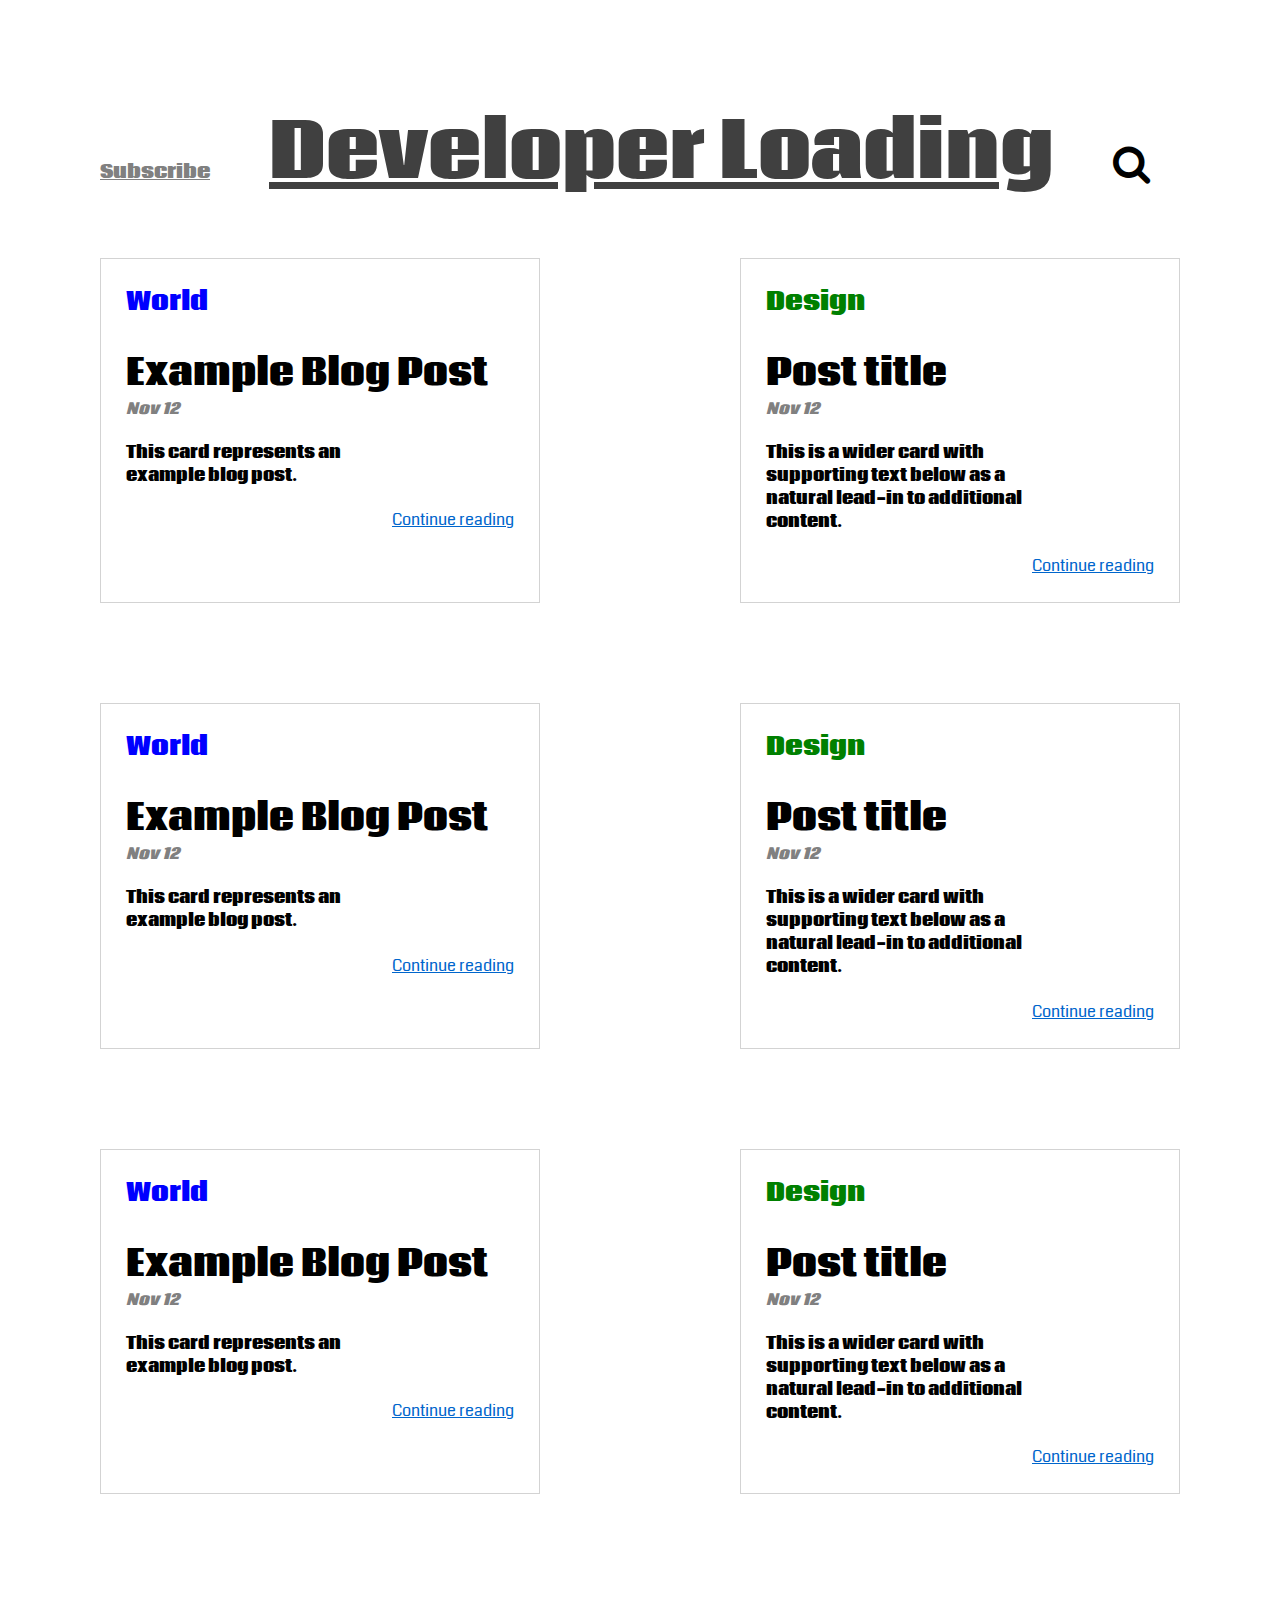
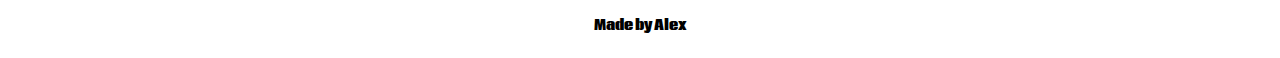
<file: index.html>
<!DOCTYPE html>
<html>
  <head>
    <meta charset="utf-8" />
    <meta name="viewport" content="width=device-width, initial-scale=1" />
    <link
      rel="stylesheet prefetch"
      href="https://maxcdn.bootstrapcdn.com/font-awesome/4.6.1/css/font-awesome.min.css"
    />
    <link
      rel="stylesheet prefetch"
      href="https://fonts.googleapis.com/css?family=Coda"
    />
    <link rel="stylesheet" href="styles/index.css" />
    <title>Developer Loading</title>
  </head>
  <body>
    <header>
      <h3 class="subscribe">Subscribe</h3>
      <a class="home" href="index.html">
        <h1 class="title">Developer Loading</h1></a
      >
      <i class="fa fa-search"></i>
    </header>
    <div class="post_container">
      <div class="post">
        <h4 class="category world">World</h4>
        <h2 class="post_title">Example Blog Post</h2>
        <h4 class="date"><i>Nov 12</i></h4>
        <h4 class="blog_text">This card represents an example blog post.</h4>
        <a class="continue_reading" href="posts/post.html">Continue reading</a>
      </div>
      <div class="post">
        <h4 class="category design">Design</h4>
        <h2 class="post_title">Post title</h2>
        <h4 class="date"><i>Nov 12</i></h4>
        <h4 class="blog_text">
          This is a wider card with supporting text below as a natural lead-in
          to additional content.
        </h4>
        <a class="continue_reading" href="posts/post.html">Continue reading</a>
      </div>
      <div class="post">
        <h4 class="category world">World</h4>
        <h2 class="post_title">Example Blog Post</h2>
        <h4 class="date"><i>Nov 12</i></h4>
        <h4 class="blog_text">This card represents an example blog post.</h4>
        <a class="continue_reading" href="posts/post.html">Continue reading</a>
      </div>
      <div class="post">
        <h4 class="category design">Design</h4>
        <h2 class="post_title">Post title</h2>
        <h4 class="date"><i>Nov 12</i></h4>
        <h4 class="blog_text">
          This is a wider card with supporting text below as a natural lead-in
          to additional content.
        </h4>
        <a class="continue_reading" href="posts/post.html">Continue reading</a>
      </div>
      <div class="post">
        <h4 class="category world">World</h4>
        <h2 class="post_title">Example Blog Post</h2>
        <h4 class="date"><i>Nov 12</i></h4>
        <h4 class="blog_text">This card represents an example blog post.</h4>
        <a class="continue_reading" href="posts/post.html">Continue reading</a>
      </div>
      <div class="post">
        <h4 class="category design">Design</h4>
        <h2 class="post_title">Post title</h2>
        <h4 class="date"><i>Nov 12</i></h4>
        <h4 class="blog_text">
          This is a wider card with supporting text below as a natural lead-in
          to additional content.
        </h4>
        <a class="continue_reading" href="posts/post.html">Continue reading</a>
      </div>
    </div>
    <footer><h5>Made by Alex</h5></footer>
  </body>
</html>
</file>
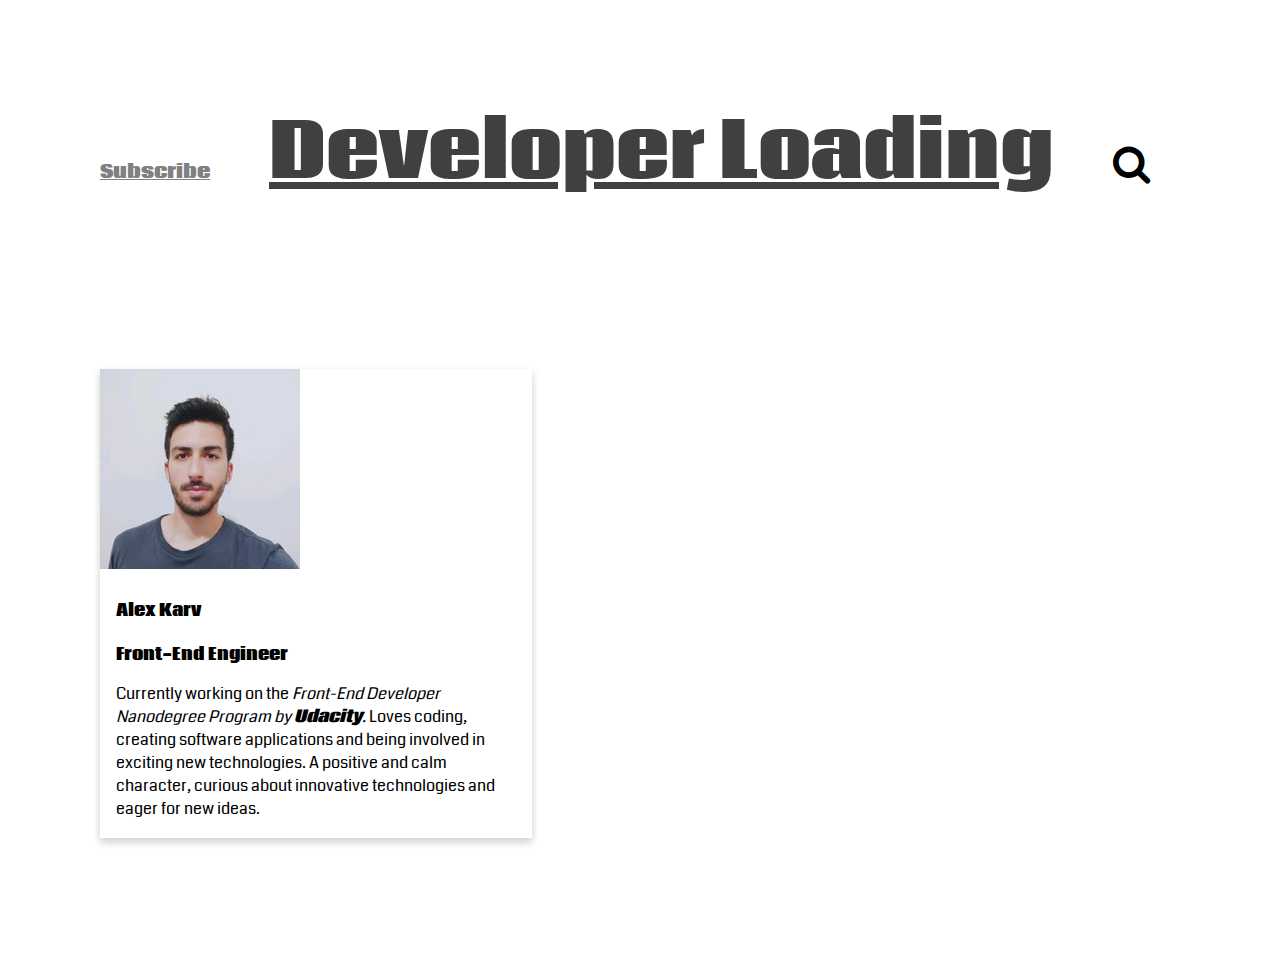
<file: authors/alex_karv.html>
<!DOCTYPE html>
<html>
  <head>
    <meta name="viewport" content="width=device-width, initial-scale=1" />
    <link
      rel="stylesheet prefetch"
      href="https://maxcdn.bootstrapcdn.com/font-awesome/4.6.1/css/font-awesome.min.css"
    />
    <link
      rel="stylesheet prefetch"
      href="https://fonts.googleapis.com/css?family=Coda"
    />
    <link rel="stylesheet" href="../styles/index.css" />
    <link rel="stylesheet" href="../styles/alex_karv.css" />
  </head>
  <body>
    <header>
      <h3 class="subscribe">Subscribe</h3>
      <a class="home" href="../index.html"
        ><h1 class="title">Developer Loading</h1></a
      >
      <i class="fa fa-search"></i>
    </header>
    <div class="card">
      <img src="../img/alex_karv.png" alt="alex karv" class="avatar" />
      <div class="container">
        <h4><b>Alex Karv</b></h4>
        <p>
          <b>Front-End Engineer</b>
        </p>
        <p>
          Currently working on the
          <i>Front-End Developer Nanodegree Program by <b>Udacity</b>. </i>
          Loves coding, creating software applications and being involved in
          exciting new technologies. A positive and calm character, curious
          about innovative technologies and eager for new ideas.
        </p>
      </div>
    </div>
  </body>
</html>
</file>
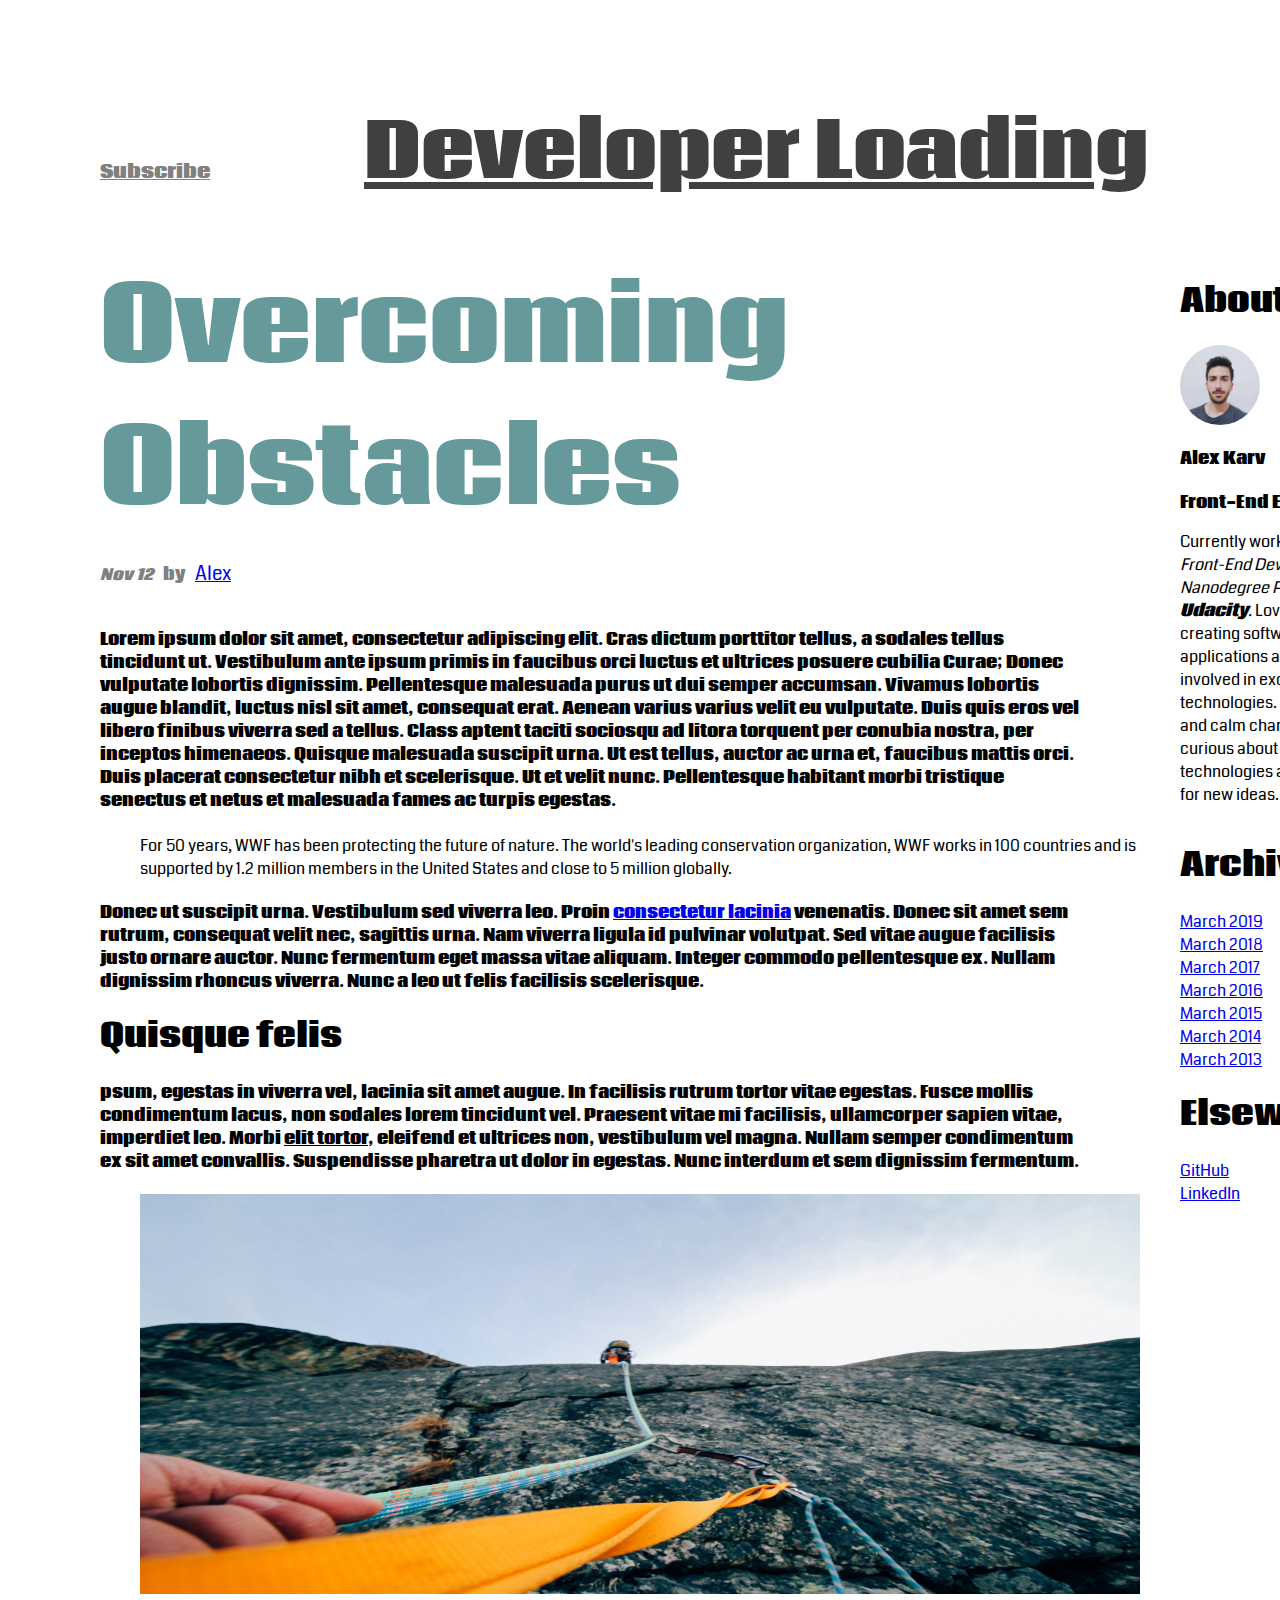
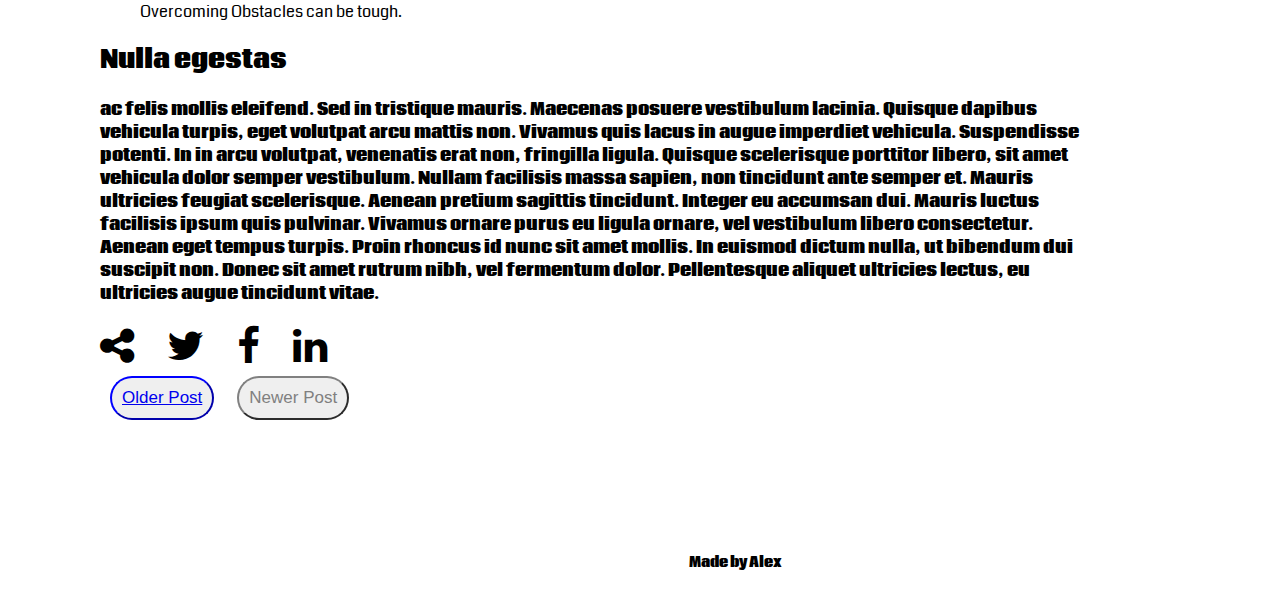
<file: posts/post.html>
<!DOCTYPE html>
<html>
  <head>
    <meta charset="utf-8" />
    <meta name="viewport" content="width=device-width" />
    <link
      rel="stylesheet prefetch"
      href="https://maxcdn.bootstrapcdn.com/font-awesome/4.6.1/css/font-awesome.min.css"
    />
    <link
      rel="stylesheet prefetch"
      href="https://fonts.googleapis.com/css?family=Coda"
    />
    <link rel="stylesheet" href="../styles/index.css" />
    <link rel="stylesheet" href="../styles/post.css" />
    <title>Developer Loading</title>
  </head>
  <body>
    <header>
      <h3 class="subscribe">Subscribe</h3>
      <a class="home" href="../index.html"
        ><h1 class="title">Developer Loading</h1></a
      >
      <i class="fa fa-search"></i>
    </header>
    <div class="main">
      <div class="detailed_post">
        <h2 class="post_title">Overcoming Obstacles</h2>
        <div class="date_and_author">
          <h4 class="date"><i>Nov 12 </i></h4>
          <h4 class="by">by</h4>
          <a class="author" href="../authors/alex_karv.html"> Alex</a>
        </div>
        <h4 class="blog_text">
          Lorem ipsum dolor sit amet, consectetur adipiscing elit. Cras dictum
          porttitor tellus, a sodales tellus tincidunt ut. Vestibulum ante ipsum
          primis in faucibus orci luctus et ultrices posuere cubilia Curae;
          Donec vulputate lobortis dignissim. Pellentesque malesuada purus ut
          dui semper accumsan. Vivamus lobortis augue blandit, luctus nisl sit
          amet, consequat erat. Aenean varius varius velit eu vulputate. Duis
          quis eros vel libero finibus viverra sed a tellus. Class aptent taciti
          sociosqu ad litora torquent per conubia nostra, per inceptos
          himenaeos. Quisque malesuada suscipit urna. Ut est tellus, auctor ac
          urna et, faucibus mattis orci. Duis placerat consectetur nibh et
          scelerisque. Ut et velit nunc. Pellentesque habitant morbi tristique
          senectus et netus et malesuada fames ac turpis egestas.
        </h4>
        <blockquote cite="http://www.worldwildlife.org/who/index.html">
          For 50 years, WWF has been protecting the future of nature. The
          world's leading conservation organization, WWF works in 100 countries
          and is supported by 1.2 million members in the United States and close
          to 5 million globally.
        </blockquote>
        <h4 class="blog_text">
          Donec ut suscipit urna. Vestibulum sed viverra leo. Proin
          <a href="post.html">consectetur lacinia</a> venenatis. Donec sit amet
          sem rutrum, consequat velit nec, sagittis urna. Nam viverra ligula id
          pulvinar volutpat. Sed vitae augue facilisis justo ornare auctor. Nunc
          fermentum eget massa vitae aliquam. Integer commodo pellentesque ex.
          Nullam dignissim rhoncus viverra. Nunc a leo ut felis facilisis
          scelerisque.
        </h4>
        <h1 class="blog_text">Quisque felis</h1>
        <h4 class="blog_text">
          psum, egestas in viverra vel, lacinia sit amet augue. In facilisis
          rutrum tortor vitae egestas. Fusce mollis condimentum lacus, non
          sodales lorem tincidunt vel. Praesent vitae mi facilisis, ullamcorper
          sapien vitae, imperdiet leo. Morbi <u>elit tortor</u>, eleifend et
          ultrices non, vestibulum vel magna. Nullam semper condimentum ex sit
          amet convallis. Suspendisse pharetra ut dolor in egestas. Nunc
          interdum et sem dignissim fermentum.
        </h4>
        <figure>
          <img
            src="../img/rock_climbing.jpg"
            alt="rock climbing"
            id="rock_climbing"
          />
          <figcaption>
            Overcoming Obstacles can be tough.
          </figcaption>
        </figure>

        <h2 class="blog_text">Nulla egestas</h2>
        <h4 class="blog_text">
          ac felis mollis eleifend. Sed in tristique mauris. Maecenas posuere
          vestibulum lacinia. Quisque dapibus vehicula turpis, eget volutpat
          arcu mattis non. Vivamus quis lacus in augue imperdiet vehicula.
          Suspendisse potenti. In in arcu volutpat, venenatis erat non,
          fringilla ligula. Quisque scelerisque porttitor libero, sit amet
          vehicula dolor semper vestibulum. Nullam facilisis massa sapien, non
          tincidunt ante semper et. Mauris ultricies feugiat scelerisque. Aenean
          pretium sagittis tincidunt. Integer eu accumsan dui. Mauris luctus
          facilisis ipsum quis pulvinar. Vivamus ornare purus eu ligula ornare,
          vel vestibulum libero consectetur. Aenean eget tempus turpis. Proin
          rhoncus id nunc sit amet mollis. In euismod dictum nulla, ut bibendum
          dui suscipit non. Donec sit amet rutrum nibh, vel fermentum dolor.
          Pellentesque aliquet ultricies lectus, eu ultricies augue tincidunt
          vitae.
        </h4>
      </div>
      <div class="side-section">
        <div class="about">
          <h1>About</h1>
          <img src="../img/alex_karv.png" alt="alex karv" class="avatar" />
          <h4><b>Alex Karv</b></h4>
          <p>
            <b>Front-End Engineer</b>
          </p>
          <p>
            Currently working on the
            <i>Front-End Developer Nanodegree Program by <b>Udacity</b>. </i>
            Loves coding, creating software applications and being involved in
            exciting new technologies. A positive and calm character, curious
            about innovative technologies and eager for new ideas.
          </p>
        </div>

        <div class="archives">
          <h1>Archives</h1>
          <a href="post.html">March 2019</a>
          <a href="post.html">March 2018</a>
          <a href="post.html">March 2017</a>
          <a href="post.html">March 2016</a>
          <a href="post.html">March 2015</a>
          <a href="post.html">March 2014</a>
          <a href="post.html">March 2013</a>
        </div>
        <div class="elsewhere">
          <h1>Elsewhere</h1>
          <a href="https://github.com/al3xkarv/">GitHub</a>
          <a href="https://www.linkedin.com/in/alex-karvounis-299b5914b/"
            >LinkedIn</a
          >
        </div>
      </div>
    </div>
    <div class="share">
      <i class="fa fa-share-alt"></i>
      <i class="fa fa-twitter"></i>
      <i class="fa fa-facebook"></i>
      <i class="fa fa-linkedin"></i>
    </div>
    <div class="buttons">
      <button id="older_post"><a href="post.html">Older Post</a></button>

      <button id="newer_post">Newer Post</button>
    </div>

    <footer><h5>Made by Alex</h5></footer>
  </body>
</html>
</file>
<file: styles/index.css>
@import "header.css";
@import "footer.css";
@import "post_container.css";

html,
body {
  height: 100%;
  margin: 25px 50px 50px 50px;
}

body {
  display: grid;

  font-family: "Coda", cursive;
}

@media (max-width: 575px) {
  html,
  body {
    /* width: 80%; */
    margin-left: 10px;
    margin-right: 10px;
  }
}

@media (min-width: 576px) and (max-width: 768px) {
  html,
  body {
    /* width: 80%; */
    margin-left: 10px;
    margin-right: 10px;
  }
}

@media (min-width: 768px) and (max-width: 961px) {
  html,
  body {
    /* width: 80%; */
    margin-left: 10px;
    margin-right: 10px;
  }
}
</file>
<file: styles/alex_karv.css>
.card {
  align-self: flex-start;
  box-shadow: 0 4px 8px 0 rgba(0, 0, 0, 0.2);
  transition: 0.3s;
  width: 40%;
}

.card:hover {
  box-shadow: 0 8px 16px 0 rgba(0, 0, 0, 0.2);
}

.container {
  padding: 2px 16px;
}
</file>
<file: styles/post.css>
.main {
  display: grid;
  grid-template-columns: 2fr 1fr;
  grid-area: 1fr 1fr;
}

.post_title {
  font-size: 100px;
  margin: 0;
  color: #669999;
}

.date_and_author {
  display: flex;
  align-items: baseline;
}

.by {
  padding-left: 10px;
  padding-right: 10px;
  color: gray;
}

.author {
  font-size: larger;
}
#rock_climbing {
  width: 1000px;
  height: 400px;
}
.side_section {
  display: flex;
}

.avatar {
  vertical-align: middle;
  width: 80px;
  height: 80px;
  border-radius: 50%;
}

.archives {
  display: flex;
  flex-direction: column;
}

.elsewhere {
  display: flex;
  flex-direction: column;
}

button {
  border-radius: 30px;
  font-size: 17px;
  padding: 10px;
  margin: 10px;
}

#older_post {
  border-color: blue;
}

#newer_post {
  border-color: gray;
  color: gray;
}

@media (max-width: 575px) {
  .main {
    grid-template-columns: 1fr;
  }
  #rock_climbing {
    width: 400px;
    height: 160px;
  }
}
@media (min-width: 576px) and (max-width: 768px) {
  .main {
    grid-template-columns: 1fr;
  }
  #rock_climbing {
    width: 400px;
    height: 160px;
  }
}

@media (min-width: 768px) and (max-width: 961px) {
}
</file>
